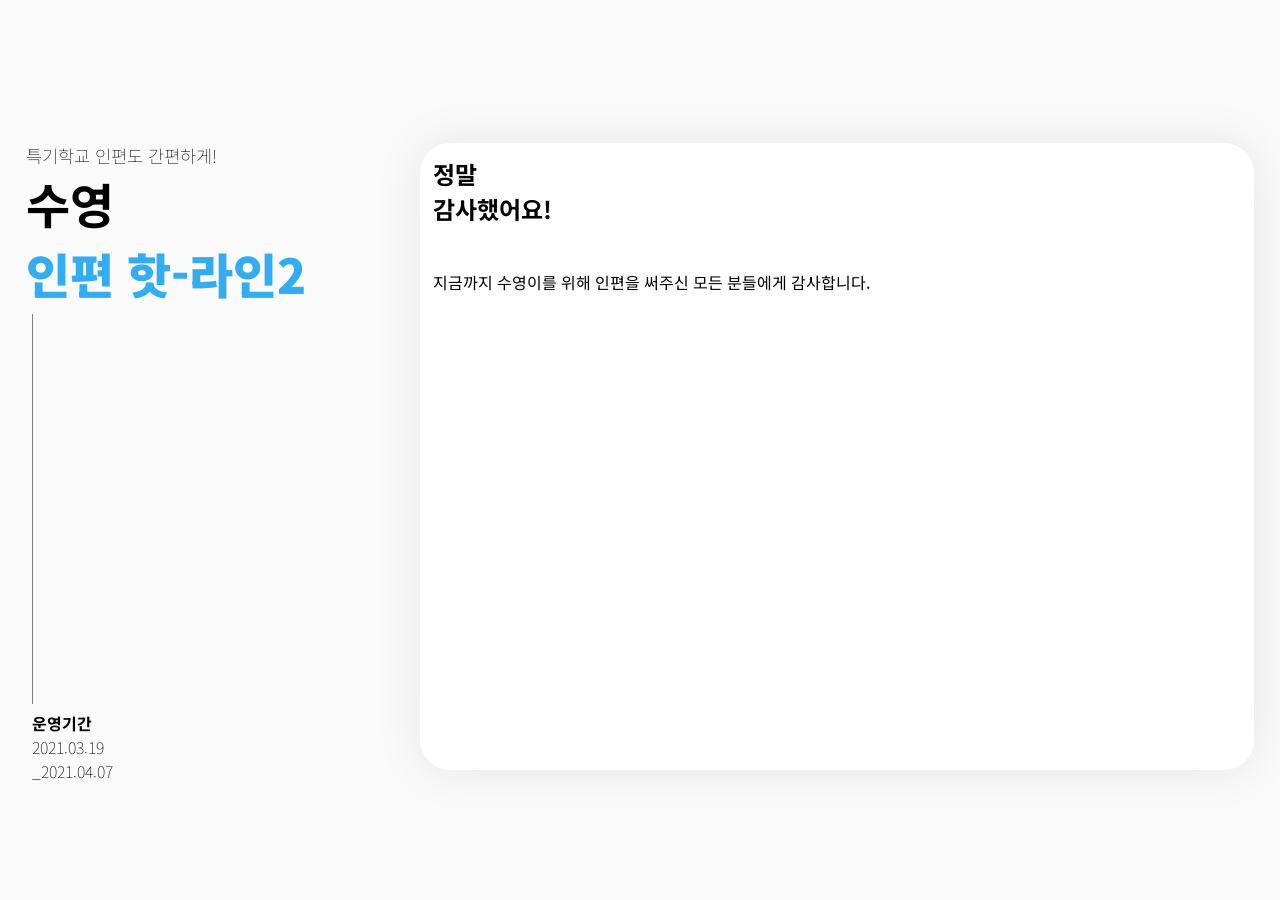
<file: index.html>
<!DOCTYPE html>
<html lang="ko">
  <head>
    <meta charset="utf-8" />
    <meta
      name="description"
      content="수영이에게 인편을 쉽고 빠르게 보내기 위한 사이트입니다."
    />
    <meta http-equiv="X-UA-Compatible" content="IE=edge" />
    <meta
      name="viewport"
      content="width=device-width, initial-scale=1, shrink-to-fit=no"
    />
    <meta name="viewport" content="width=device-width, initial-scale=1" />

    <meta property="og:title" content="수영 인편 핫라인" />
    <meta property="og:type" content="website" />
    <meta property="og:url" content="swim-mail.github.io" />
    <meta property="og:image" content="icons/ico512.png" />

    <link rel="manifest" href="app.webmanifest" />
    <link rel="apple-touch-icon" href="icons/ico512.png" />
    <meta name="apple-mobile-web-app-capable" content="yes" />

    <link rel="icon" type="image/png" sizes="16x16" href="icons/fav16.png" />
    <link rel="icon" type="image/png" sizes="32x32" href="icons/fav32.png" />

    <title>수영 인터넷 편지 핫라인</title>

    <!-- Font-->
    <link
      href="https://fonts.googleapis.com/css2?family=Noto+Sans+KR:wght@100;300;400;500;700;900&display=swap"
      rel="stylesheet"
    />
    <link rel="stylesheet" href="css/style-min.css" />
    <link
      href="https://fonts.googleapis.com/icon?family=Material+Icons"
      rel="stylesheet"
    />

    <meta name="theme-color" content="#fafafa" />
  </head>

  <body>
    <div class="container">
      <div class="spacer"></div>
      <div class="center">
        <div class="title">
          <div class="main">
            <span class="f1 subt">특기학교 인편도 간편하게!<br /></span>
            <span class="f7 t"
              >수영
              <div id="installer">
                <div class="tooltip" id="install">
                  <span class="material-icons but">get_app</span>
                  <span class="tooltiptext">앱으로 설치해보세요!</span>
                </div>
              </div>
              <br
            /></span>
            <span class="f9 t tc">인편 핫-라인2</span>
          </div>
          <div class="line"></div>
          <div class="period">
            <span class="f7">운영기간<br /></span>
            <span class="f1">2021.03.19 <br />_2021.04.07</span>
          </div>
        </div>
        <div class="col nnotice">
          <div class="l card">
            <span class="cardt">작성&<br />전달된 편지수</span><br />
            <div class="align">
              <div class="spacer"></div>
              <paper-graph value="" today="" max="40"></paper-graph>
            </div>
          </div>
        </div>
        <div class="col2 nnotice">
          <div class="row">
            <pro-bar id="cp" class="card date" value="30%">
              <span class="cardt date">수료까지</span><br />
              <div class="tcenter">
                <count-up
                  id="cpFig"
                  value=""
                  dur="1.5"
                  class="bigdate"
                ></count-up
                ><span>일</span>
              </div>
              <span id="percent">2</span>
            </pro-bar>
            <pro-bar id="dc" class="card date" value="10%">
              <span class="cardt">전역까지</span>
              <div class="tcenter">
                <count-up
                  id="dcFig"
                  value=""
                  dur="1.7"
                  class="bigdate"
                ></count-up
                ><span>일</span>
              </div>
              <span id="percent">1</span>
            </pro-bar>
          </div>
          <div class="row">
            <div class="card writearea" id="write">
              <span class="cardt bg">수영이에게<br />인편을 써주시겠어요?</span>
              <svg
                xmlns="http://www.w3.org/2000/svg"
                id="plane"
                enable-background="new 0 0 465.882 465.882"
                height="512"
                viewBox="0 0 465.882 465.882"
                width="512"
                preserveAspectRatio="xMidYMin meet"
              >
                <defs>
                  <linearGradient id="grad">
                    <stop offset="0%" stop-color="var(--color-stop)" />
                    <stop offset="100%" stop-color="var(--color-end)" />
                  </linearGradient>
                </defs>
                <path
                  d="m465.882 0-465.882 262.059 148.887 55.143 229.643-215.29-174.674 235.65.142.053-.174-.053v128.321l83.495-97.41 105.77 39.175z"
                />
              </svg>
              <span id="writebut" class="but">편지 쓰기</span>
            </div>
          </div>
        </div>
        <div class="col2 notice">
          <div class="l card">
            <span class="cardt">정말<br />감사했어요!</span><br />
            <span class="cardtt"
              >지금까지 수영이를 위해 인편을 써주신 모든 분들에게
              감사합니다.</span
            >
          </div>
        </div>
      </div>
      <div class="spacer"></div>
    </div>
    <div id="letter" class="card letter slide">
      <div class="header">
        <span class="back mob material-icons but"> arrow_back </span>
        <span class="f7">편지 보내기</span>
        <span class="back pc f2 but">×</span>
        <span class="send mob but" id="send">보내기</span>
      </div>
      <div class="sender">
        <div class="circle">
          <span id="pfbut" class="material-icons but">add</span>
        </div>
        <div class="info">
          <div class="name">
            <span id="name" class="f7">프로필</span
            ><span id="rel" class="f7">등록 필요</span>
          </div>
          <div class="addr f2">
            <span id="addr1">+버튼을 눌러서 프로필을 등록해주세요</span>
            <span id="addr2"></span>
          </div>
        </div>
      </div>
      <div class="letter">
        <div class="ltitle">
          <input class="f7" type="text" placeholder="제목을 입력해주세요" />
        </div>
        <div class="contents">
          <textarea
            class="f3"
            placeholder="수영이에게 편지를 써주세요 :)"
            maxlength="1200"
          ></textarea>
        </div>
      </div>
      <div class="footer">
        <span class="pc but" id="send">보내기</span>
      </div>
    </div>
    <div id="profile" class="card addr slide">
      <div class="header">
        <span class="back mob material-icons but"> arrow_back </span>
        <span class="f7">프로필 추가/수정</span>
        <span class="back pc f1 but">X</span>
      </div>
      <div class="forms clsb">
        <div class="inp clsb">
          <span>이름</span><input type="text" id="namef" placeholder="보라매" />
        </div>
        <div class="inp clsb">
          <span>관계</span
          ><input type="text" id="relf" placeholder="가족/친구 등" />
        </div>
        <div class="inp adr clsb">
          <span>주소</span
          ><input type="text" id="postcode" placeholder="우편번호" />
          <but class="but" id="postbut">찾기</but>
          <input class="clsb" id="address" type="text" placeholder="주소" />

          <input
            class="clsb"
            id="detailAddress"
            type="text"
            placeholder="상세주소 입력"
          />

          <input
            class="clsb"
            id="extraAddress"
            type="text"
            placeholder="상세주소2"
          />
        </div>
        <div class="inp clsb">
          <span>암호</span>
          <input type="password" id="pw" /><br />
          <span class="caution">주의</span>
          <span class="cautext"
            >편의성을 위한 기능으로 <b>보안성이 없습니다.</b> </span
          ><br />
          <span class="cautext"
            >지정하지 않으면 <b>이름+ 우편번호</b>로 설정됩니다.</span
          >
        </div>
      </div>
      <div id="wrap"></div>
      <div id="pfsavebut" class="footer clsb but">
        <span>저장</span>
      </div>
    </div>
    <toast class="hide"
      ><div class="tospacer"></div>
      <div class="content">
        <span class="material-icons" id="icon">check</span
        ><span id="messages">toast message</span>
      </div>
      <div class="tospacer"></div>
    </toast>
    <loading>
      <div class="lds-ring">
        <div></div>
        <div></div>
        <div></div>
        <div></div>
      </div>
    </loading>
    <script src="js/main-min.js?dt=2021030514"></script>
    <script src="https://t1.daumcdn.net/mapjsapi/bundle/postcode/prod/postcode.v2.js"></script>
  </body>
</html>
</file>
<file: css/style-min.css>
:root{--theme-color:#34acf1;--theme-color-light:#87d0fa;--theme-color-dark:#336699}body{margin:0;height:100vh;font-family:"Noto Sans KR",sans-serif;background-color:#fafafa;user-select:none}.container{display:flex;flex-direction:column;height:100%;transition:all 1s cubic-bezier(.83,0,.17,1)}.col{flex:1;flex-direction:column}.col2{flex:2;flex-direction:column;display:flex}.notice{display:none}.notice span.cardtt{line-height:7em}.row{display:flex;height:49%}.row:last-child{padding-top:1vw}.center{display:flex;height:100%}.spacer{flex:1}.title{height:100%;margin-right:2vw;padding:1vw;display:flex;flex-direction:column}.card{background-color:white;flex:1;margin:1vw 2vw 0 0;border-radius:30px;box-shadow:0 0 50px 0 #00000015;padding:1vw;overflow:hidden}#plane{width:20vw;float:right;fill:url(#grad);animation:planeMove 1s cubic-bezier(.83,0,.17,1) both;animation-delay:.3s;padding:1em}@keyframes planeMove{0%{opacity:0;transform:translate(-50%,50%) rotate(-40deg)}30%{transform:translate(-35%,40%) rotate(-20deg)}100%{opacity:.8;transform:translate(0,0) rotate(00deg)}}#grad{--color-stop:var(--theme-color-light);--color-end:var(--theme-color-dark)}#writebut{line-height:10;border-radius:7px;background:#326299;color:white;padding:1px 5px;font-weight:500;font-size:1.2em}.l{height:calc(100% - 3vw)}.line{border-left:1px solid grey;margin:.5vw;flex:1}.period{margin-left:.5vw}.f1{font-weight:100}.f3{font-weight:300}.f4{font-weight:400}.f5{font-weight:500}.f7{font-weight:700}.f9{font-weight:900}.tc{color:var(--theme-color)}.tcl{color:var(--theme-color-light)}.tcd{color:var(--theme-color-dark)}.faded{opacity:.7}.subt{font-size:1.1em}.t{font-size:3em}#install{display:none;font-size:10px}#installer{display:inline-flex}.cardt{font-size:1.5em;font-weight:700}span.cardt.bg{position:absolute}paper-graph{display:block;width:100%}paper-graph svg{height:100%;width:33%;float:left}paper-graph div{width:66%;float:right;line-height:3vw}paper-graph .big{font-size:5vw}paper-graph symbol{fill:none;stroke-width:5;stroke-linecap:"round";stroke:black}paper-graph #stackH{stroke:var(--theme-color)}paper-graph #letterH{stroke:var(--theme-color)}.align{display:flex;flex-direction:column;height:calc(100% - 3vw)}paper-graph .tdfig{animation:moveUp .7s .1s ease-in;font-size:.9em}paper-graph .ttfig{opacity:0;animation:moveUp .7s .2s ease-in forwards;font-size:.9em}.tcenter{animation:moveUp .7s ease-in}@keyframes moveUp{from{opacity:0;transform:translateY(100px)}to{opacity:1;transform:translateY(0)}}.bigdate{text-align:center;font-size:9vw}.tcenter{margin-top:2vw;text-align:center}.card.date{background-image:var(--bg);background-repeat:no-repeat;animation:fillUp 2s ease-out;overflow:hidden}@keyframes fillUp{from{background-position:0 30vw}to{background-position:0 0}}pro-bar #percent{position:inherit;float:right;color:var(--theme-color-dark);opacity:30%;font-size:2em}.card.letter{top:0;left:9vw;position:fixed;width:80vw;height:calc(100vh - 5em);transition:transform 1s cubic-bezier(.83,0,.17,1),filter 1s cubic-bezier(.83,0,.17,1),opacity 1s cubic-bezier(.83,0,.17,1)}.card.addr{top:10vh;left:29vw;position:fixed;width:40vw;transition:transform 1s cubic-bezier(.83,0,.17,1),opacity 1s cubic-bezier(.83,0,.17,1)}.card.letter .header,.card.addr .header{width:calc(100% - 1.3em);border-bottom:1px solid#CACACA;padding:0 .3em .5em.3em;margin:.3em;font-size:1.5em;text-align:center}.card.letter .header .pc.back,.card.addr .header .pc.back{background:#cccccc;border-radius:1000px;float:right;color:#555555;display:block;width:1.5em;height:1.5em}.card.letter .sender{display:flex;margin-top:.22m;padding:.1em;border-radius:2em;transition:all 1s cubic-bezier(.83,0,.17,1)}.card.letter .sender.highlight{box-shadow:-1px 1px 9px 0 rgba(0,0,0,.2);transform:scale(1.05)}.card.letter .circle{background:var(--theme-color-light);width:3.7em;height:3.7em;border-radius:4.5em;margin:0 .7em 0 .5em}.card.letter .sender.highlight .circle{background:linear-gradient(45deg,var(--theme-color-light),var(--theme-color),var(--theme-color-dark),var(--theme-color-light));background-size:800% 800%;-webkit-animation:gradAni 2s ease both;-moz-animation:gradAni 2s ease both;animation:gradAni 2s ease both}@keyframes gradAni{0%{background-position:0% 50%}40%{background-position:100% 50%}80%{background-position:0% 50%}100%{background-position:0% 100%}}.card.letter .circle{background:var(--theme-color-light);width:3.7em;height:3.7em;border-radius:4.5em;margin:0 .7em 0 .5em}.card.letter .circle:hover{background:var(--theme-color-dark);color:grey}.card.letter .circle span{font-size:3em;color:white;line-height:1.3em;padding-left:.125em;width:1.25em}.card.letter .circle span:hover{color:grey}.card.letter .circle span:hover::after{content:"create";position:absolute;left:calc(.3em + 1vw);color:white}.card.letter .info{flex:1}.card.letter .info .name{font-size:1.4em}.card.letter .info .name #rel{font-size:.6em;background-color:var(--theme-color-dark);border-radius:.5em;padding:.1em .4em;margin:0 .5em;color:white}.card.letter .info .addr{color:#999999}.card.letter .info .addr #addr1{margin-right:.2em}.card.letter .letter{padding:1vw}.card.letter .ltitle input{margin-top:.5em;font-size:1.7em;width:100%;border:0}.card.letter .ltitle input:focus{outline:none}.card.letter .contents textarea{font-size:1.5em;font-family:"Noto Sans KR",sans-serif;width:100%;height:calc(100vh - 13.3em - 1.5vw);border:0}.card.letter .contents textarea:focus{outline:none}.card.letter .footer .pc,.card.addr .footer span{background:#bbbbbb;color:#555555;display:block;font-size:1.5em;text-align:center;padding:.1em 0;border-radius:2em;margin:0 .5em 0 .5em;font-weight:500}.card.addr .forms{overflow:auto;height:70vh}.card.addr .forms .inp{font-size:1em;height:1.6em;padding:.5em 0}.card.addr .footer{margin-top:8em}.card.addr .forms .inp.adr{height:8em}.card.addr .forms .inp.adr span{height:7em}.card.addr .forms .inp.adr input{margin-bottom:.7em}.card.addr .forms span{display:block;padding-left:.5em;float:left;width:13%;font-size:1em;font-weight:500}.card.addr .forms .inp input{font-size:1em;height:1.5em;padding:0 .5em;width:calc(88% - 3em);border:0;background:#f0f0f0;border-radius:3em;transition:background 1s}.card.addr .forms .inp.adr input#postcode{width:calc(88% - 7em)}.card.addr .forms .inp.adr .but{border-radius:.6em;padding:0 1em;background:#999999;color:white;font-weight:500}.card.addr .forms .inp input:focus{outline:none;filter:brightness(1.035)}.card.addr .forms span.caution,.card.addr .forms span.cautext{width:auto;display:inline;float:none;padding:0;font-size:.7em;font-weight:500}span.caution{margin-left:calc(13% + 1em);background:#af1a1a;color:white;border-radius:5px}span.cautext{color:grey}span.cautext b{font-weight:700;color:#af1a1a}.card.addr .forms .inp:last-child input{background:#f7b6b6}span.cautext:last-child{margin-left:calc(13% + 3.3em)}.blur{filter:contrast(.25) brightness(1.5);background:inherit}#btnFoldWrap{cursor:pointer;position:absolute;right:0;top:-1px;z-index:1}#wrap{display:none;height:60vh}#wrap div{border-radius:30px;overflow:unset!important}.clsb{transition:display 1s cubic-bezier(.83,0,.17,1)}.clsd{display:none}.but{cursor:pointer}.but:hover:not(#pfbut){filter:contrast(1.3)}.slide{transform:translate(0,100vh);opacity:0}toast{display:flex;position:fixed;bottom:7vh;width:100vw;transition:transform 1s cubic-bezier(.83,0,.17,1);font-weight:600;color:#555555}toast.hide{transform:translateY(20vh)}toast .tospacer{flex:1}toast .content{font-size:1.2em;background:#fafafa;box-shadow:2px 2px 7px 0 #999999;border-radius:2em;padding:.5em .7em .3em .3em}toast #icon{background:var(--theme-color);color:white;border-radius:1em;margin-right:.5em;padding:.2em}toast #messages{line-height:1.6em;vertical-align:top}loading{display:none;position:absolute;top:0;left:0;background:#00000030;width:100%;height:100%}.lds-ring{display:block;left:calc(50% - 40px);top:calc(50% - 40px);position:relative;width:80px;height:80px}.lds-ring div{box-sizing:border-box;display:block;position:absolute;width:64px;height:64px;margin:8px;border:8px solid #fff;border-radius:50%;animation:lds-ring 1.2s cubic-bezier(.5,0,.5,1) infinite;border-color:#fff transparent transparent transparent}.lds-ring div:nth-child(1){animation-delay:-.45s}.lds-ring div:nth-child(2){animation-delay:-.3s}.lds-ring div:nth-child(3){animation-delay:-.15s}@keyframes lds-ring{0%{transform:rotate(0deg)}100%{transform:rotate(360deg)}}.tooltip{position:relative;display:inline-block}.tooltip .tooltiptext{width:120px;background-color:black;opacity:.5;color:#fff;text-align:center;padding:5px 0;border-radius:6px;line-height:initial;position:absolute;z-index:1;top:-5px;left:105%}.tooltip:hover .tooltiptext{visibility:visible}.tooltip .tooltiptext::after{content:" ";position:absolute;top:50%;right:100%;margin-top:-5px;border-width:5px;border-style:solid;border-color:transparent black transparent transparent}@media (max-width:900px){.slide{transform:translate(100vw,0)}body{font-size:12px}.spacer{display:none}.center{display:block}.card{margin-left:3vw;margin-bottom:3vw;height:70vw;border-radius:20px;padding:2vw}.col{flex:0;margin-bottom:5vw;float:left;width:50vw}.notice .card{height:calc(100vh - 20em)}.col2 .row:first-child{height:78vw}.col2 .row:nth-child(2){position:absolute;height:70vw;width:97vw;left:0;top:calc(150px + 88vw)}.title{margin-top:10px;height:150px;flex-direction:row;padding:5vw}.line{border:0;padding-top:10vw}.l{margin-right:3vw;height:70vw}.row{margin-right:4vw;flex-direction:column;height:50vw}.period{display:none}paper-graph svg{width:28%!important}paper-graph .tdfig{font-size:4vw}paper-graph .ttfig{font-size:4vw}.align .spacer{display:block!important}#plane{width:50vw;padding-top:20vw}span.bg{padding-top:15vw;padding-left:3vw;font-size:7vw}#writebut{line-height:90vw;font-size:5vw;margin-left:3vw}.mbhide{display:none}paper-graph .big{font-size:10vw!important}paper-graph div{line-height:6vw!important}.bigdate{text-align:center;font-size:20vw;line-height:21vw}.tcenter{margin-top:0;text-align:center}.tcenter #percent{line-height:0}.cardt{font-size:4.5vw}.card.date{line-height:1}.subt{font-size:calc(1em + 2vw)}.t{font-size:calc(1.2em + 5vw);line-height:calc(1.2em + 1vw)}.card.letter .pc,.card.addr .pc{display:none!important}.card.letter .mob,.card.addr .mob{display:inline}.card.letter{top:0;left:0;border-radius:0;margin:0;position:fixed;width:98vw;height:100vh;padding:1vw}.card.letter .header,.card.addr .header{text-align:left;padding:1em .5em}.card.letter .back.mob,.card.addr .back.mob{font-size:1.5em!important;vertical-align:top}.card.letter .send{float:right;font-weight:700;background:var(--theme-color);color:white;padding:.2em .7em;border-radius:1em;font-size:.9em}.card.letter .sender{padding:3vw;font-size:1.2em}.card.letter .circle span:hover::after{left:calc(.3em + 4vw)}.card.letter #addr2{display:none}.card.letter .letter{padding:1vw 4.5vw}.card.letter .footer .mob{position:fixed;color:white;background:var(--theme-color);font-size:3.2em;text-align:center;line-height:1.6em;width:1.6em;height:1.6em;bottom:.5em;right:.5em;border-radius:6em;box-shadow:2px 2px 7px 0 #999999}.card.addr{top:0;left:0;border-radius:0;margin:0;position:fixed;width:98vw;height:100vh;padding:1vw}.card.addr .forms{font-size:1.5em}.card.addr .footer{position:fixed;bottom:10px;margin-top:0;width:calc(100% - 1em)}#wrap{height:90vh}toast #icon{margin-right:.4em;padding:.1em}toast #messages{line-height:2em}}@media (min-width:900px){.title{width:calc(100px + 20vw);height:100%;padding-left:2vw}.center{height:50vw;max-height:90vh}.card.letter .pc,.card.addr .pc{display:inline}.card.letter .mob,.card.addr .mob{display:none!important}.card.addr .forms{height:40vh}}
</file>
